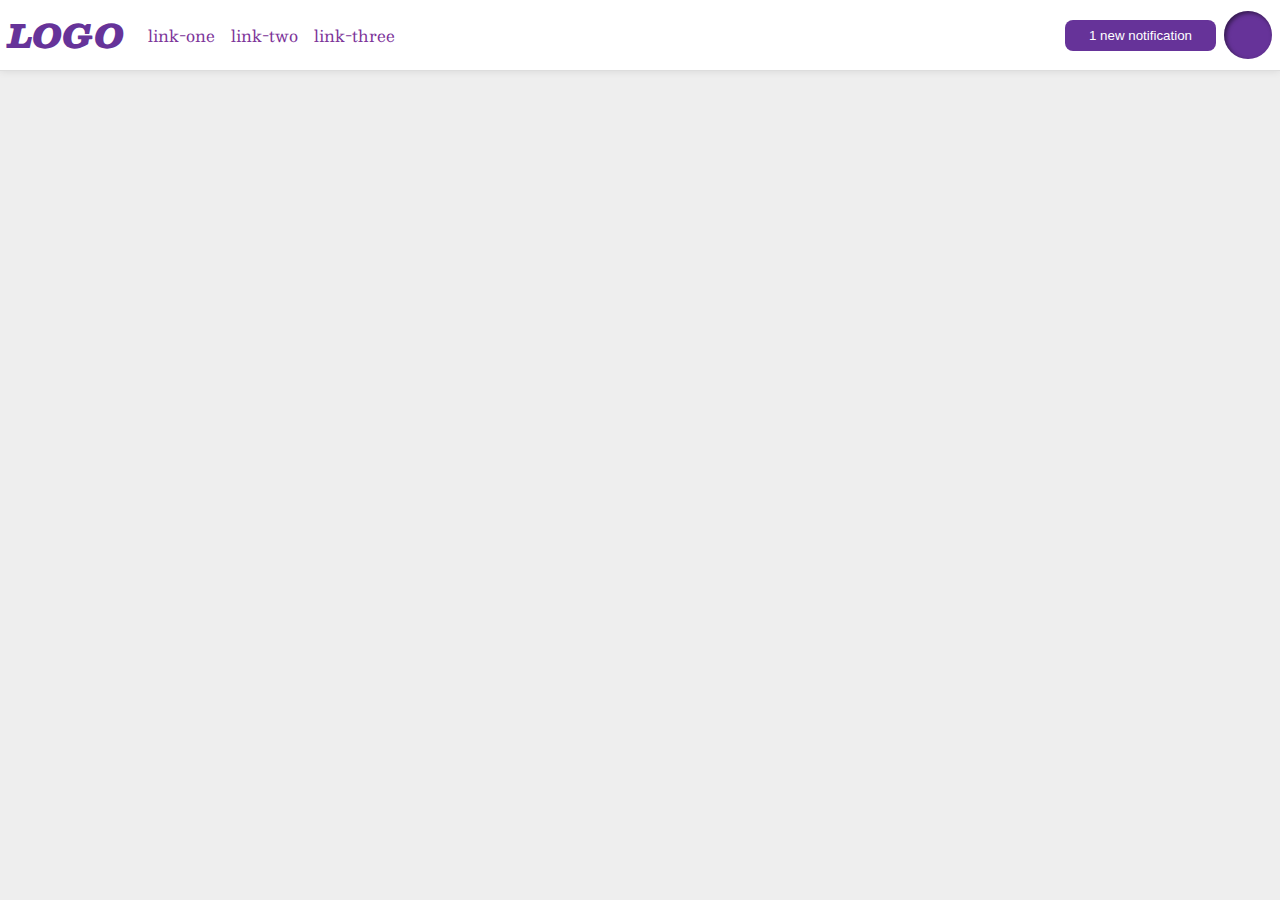
<file: flex/03-flex-header-2/index.html>
<!DOCTYPE html>
<html lang="en">
  <head>
    <meta charset="UTF-8">
    <meta http-equiv="X-UA-Compatible" content="IE=edge">
    <meta name="viewport" content="width=device-width, initial-scale=1.0">
    <title>Flex Header 2</title>
    <link rel="stylesheet" href="style.css">
  </head>
  <body>
    <div class="header">
      <div class="left">
        <div class="logo">
        LOGO
        </div>
        <ul class="links">
          <li><a href="google.com">link-one</a></li>
          <li><a href="google.com">link-two</a></li>
          <li><a href="google.com">link-three</a></li>
        </ul>
      </div>
      <div class="right">
        <button class="notifications">
          1 new notification
        </button>
        <div class="profile-image"></div>
      </div>
    </div>
  </body>
</html>
</file>
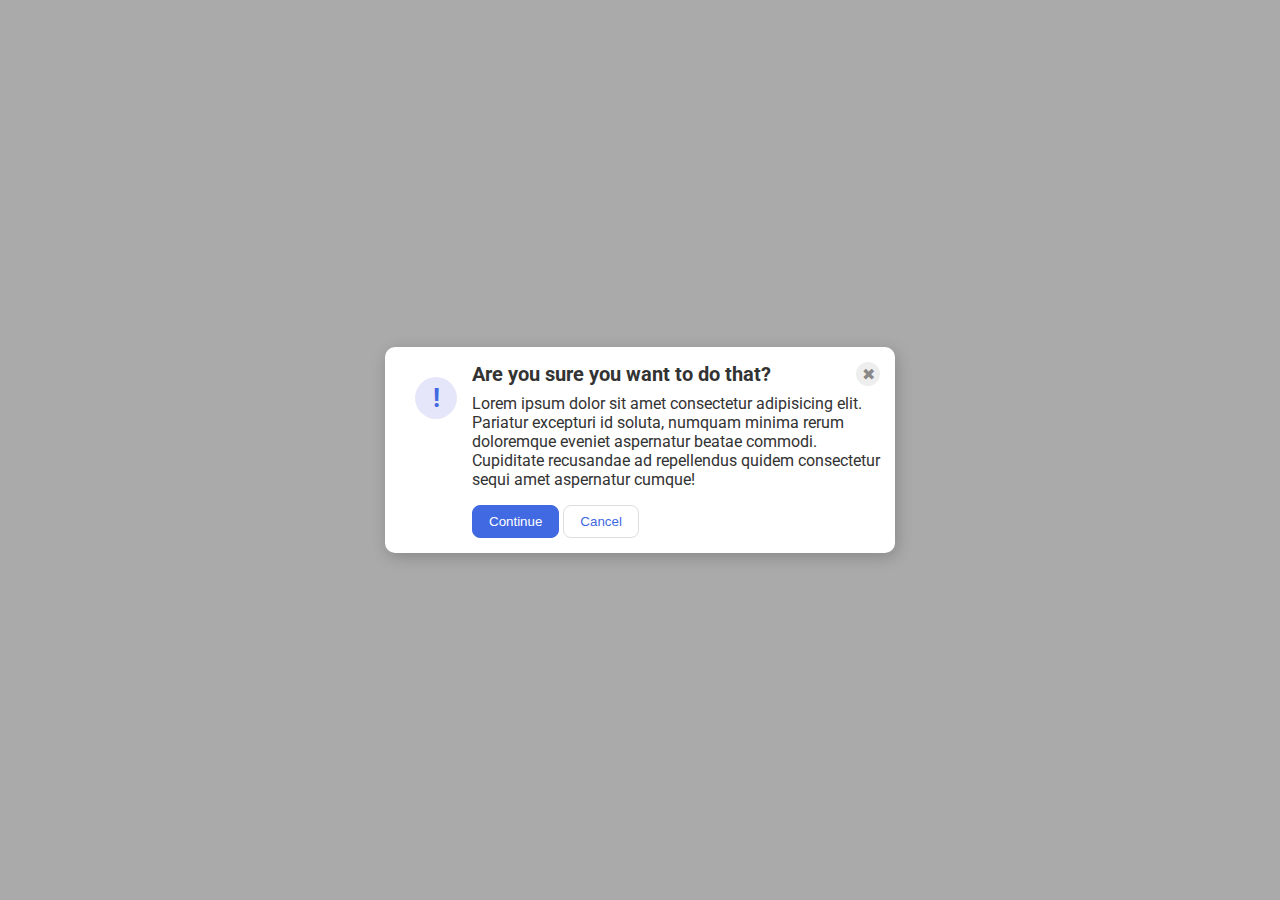
<file: flex/05-flex-modal/index.html>
<!DOCTYPE html>
<html lang="en">
  <head>
    <meta charset="UTF-8">
    <meta http-equiv="X-UA-Compatible" content="IE=edge">
    <meta name="viewport" content="width=device-width, initial-scale=1.0">
    <link rel="stylesheet" href="style.css">
    <title>Modal</title>
  </head>
  <body>
    <div class="modal">
      <div class="icon">!</div>
      <div class="container">
        <div class="header">Are you sure you want to do that?
          <div class="close-button">✖</div>
        </div>
          <div class="text">Lorem ipsum dolor sit amet consectetur adipisicing elit. Pariatur excepturi id soluta, numquam minima rerum doloremque eveniet aspernatur beatae commodi. Cupiditate recusandae ad repellendus quidem consectetur sequi amet aspernatur cumque!</div>
          <button class="continue">Continue</button>
          <button class="cancel">Cancel</button>
        </div>
    </div>
  </body>
</html>
</file>
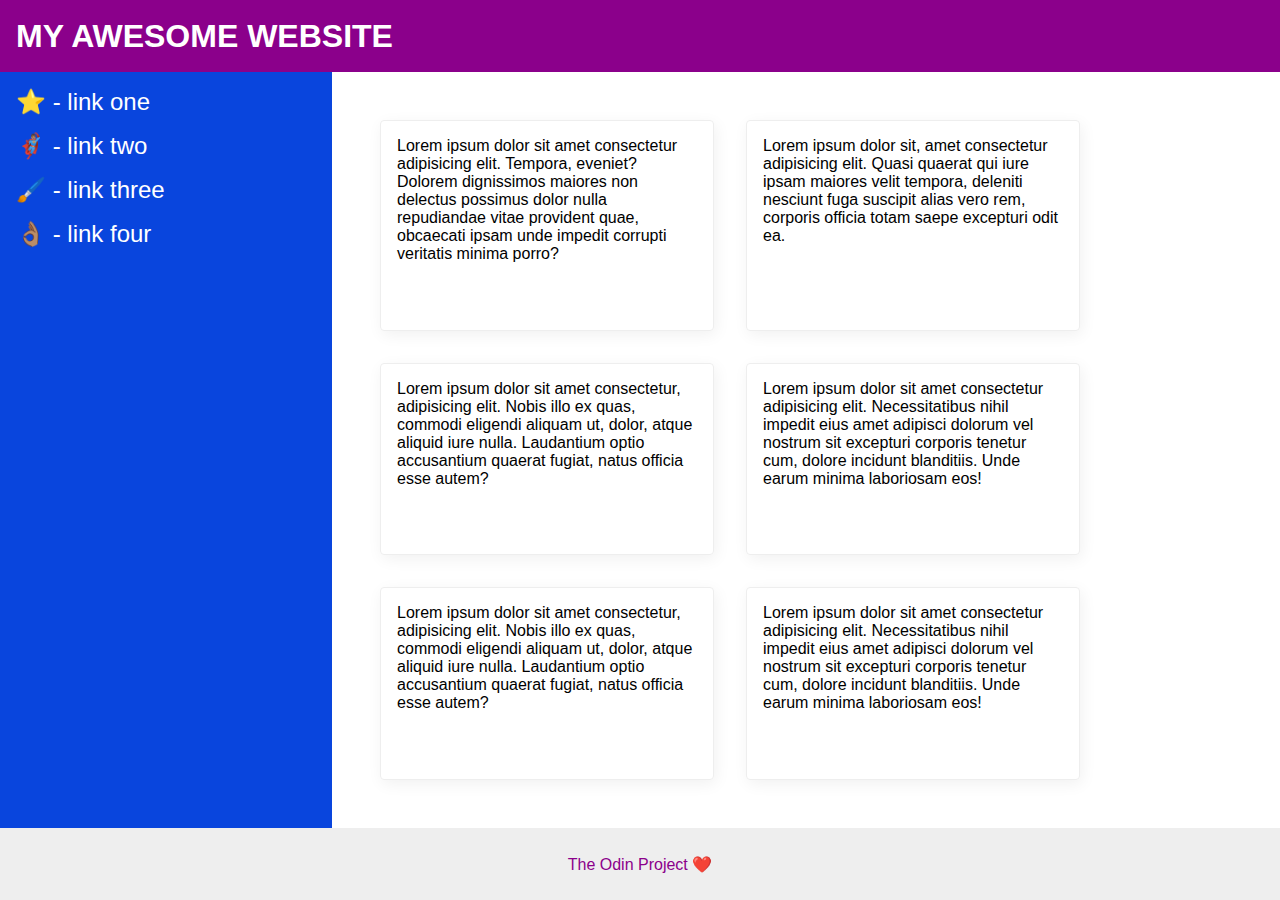
<file: flex/07-flex-layout-2/index.html>
<!DOCTYPE html>
<html lang="en">
  <head>
    <meta charset="UTF-8">
    <meta http-equiv="X-UA-Compatible" content="IE=edge">
    <meta name="viewport" content="width=device-width, initial-scale=1.0">
    <title>The Holy Grail</title>
    <link rel="stylesheet" href="style.css">
  </head>
  <body>
    <div class="header">
      MY AWESOME WEBSITE
    </div>

    <div class="container">
    <div class="sidebar">
      <ul>
        <li><a href="#">⭐ - link one</a></li>
        <li><a href="#">🦸🏽‍♂️ - link two</a></li>
        <li><a href="#">🖌️ - link three</a></li>
        <li><a href="#">👌🏽 - link four</a></li>
      </ul>
    </div>

    <div class="cards">
      <div class="card">Lorem ipsum dolor sit amet consectetur adipisicing elit. Tempora, eveniet? Dolorem dignissimos maiores non delectus possimus dolor nulla repudiandae vitae provident quae, obcaecati ipsam unde impedit corrupti veritatis minima porro?</div>
      <div class="card">Lorem ipsum dolor sit, amet consectetur adipisicing elit. Quasi quaerat qui iure ipsam maiores velit tempora, deleniti nesciunt fuga suscipit alias vero rem, corporis officia totam saepe excepturi odit ea.</div>
      <div class="card">Lorem ipsum dolor sit amet consectetur, adipisicing elit. Nobis illo ex quas, commodi eligendi aliquam ut, dolor, atque aliquid iure nulla. Laudantium optio accusantium quaerat fugiat, natus officia esse autem?</div>
      <div class="card">Lorem ipsum dolor sit amet consectetur adipisicing elit. Necessitatibus nihil impedit eius amet adipisci dolorum vel nostrum sit excepturi corporis tenetur cum, dolore incidunt blanditiis. Unde earum minima laboriosam eos!</div>
      <div class="card">Lorem ipsum dolor sit amet consectetur, adipisicing elit. Nobis illo ex quas, commodi eligendi aliquam ut, dolor, atque aliquid iure nulla. Laudantium optio accusantium quaerat fugiat, natus officia esse autem?</div>
      <div class="card">Lorem ipsum dolor sit amet consectetur adipisicing elit. Necessitatibus nihil impedit eius amet adipisci dolorum vel nostrum sit excepturi corporis tenetur cum, dolore incidunt blanditiis. Unde earum minima laboriosam eos!</div>
    </div>
    </div>

    <div class="footer">
      The Odin Project ❤️
    </div>
  </body>
</html>
</file>
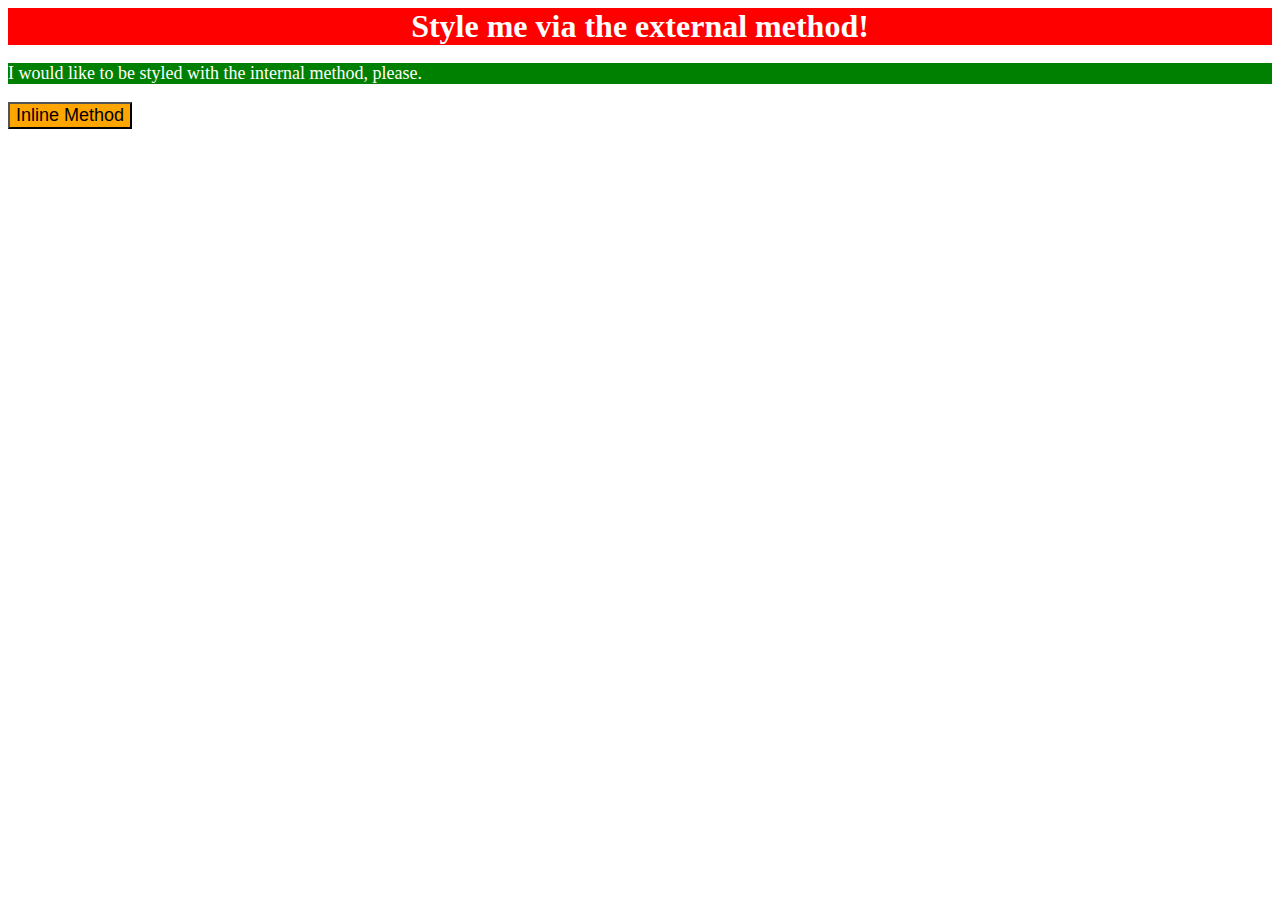
<file: foundations/01-css-methods/index.html>
<!DOCTYPE html>
<html lang="en">
  <head>
    <meta charset="UTF-8">
    <meta http-equiv="X-UA-Compatible" content="IE=edge">
    <meta name="viewport" content="width=device-width, initial-scale=1.0">
    <title>Methods for Adding CSS</title>
    <link rel="stylesheet" href="styles.css">
    <style>
      p {
        color:white;
        background-color: green;
        font-size: 18px;
      }
    </style>
  </head>
  <body>
    <div>Style me via the external method!</div>
    <p>I would like to be styled with the internal method, please.</p>
    <button style="background-color: orange; font-size: 18px;">Inline Method</button>
  </body>
</html>
</file>
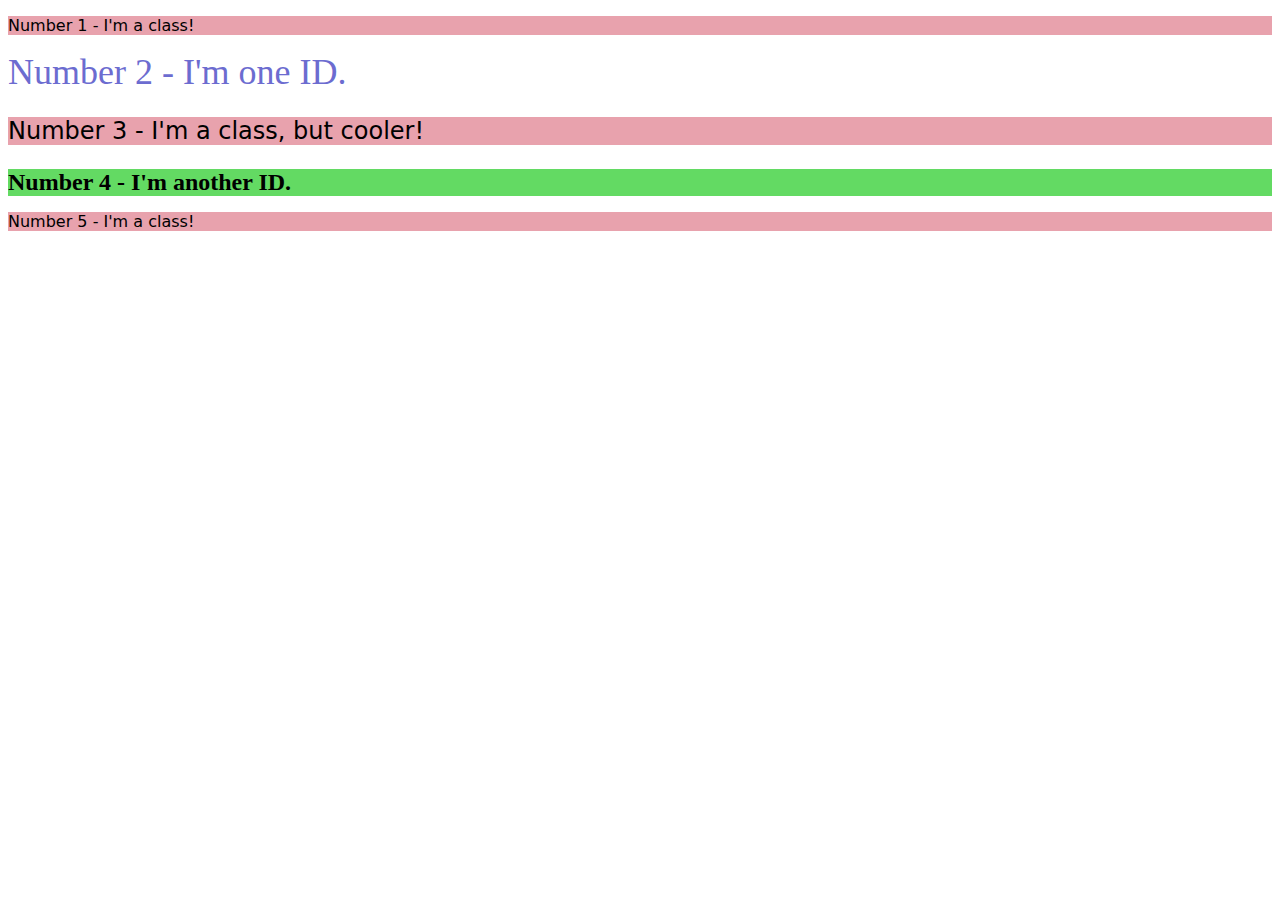
<file: foundations/02-class-id-selectors/index.html>
<!DOCTYPE html>
<html lang="en">
  <head>
    <meta charset="UTF-8">
    <meta http-equiv="X-UA-Compatible" content="IE=edge">
    <meta name="viewport" content="width=device-width, initial-scale=1.0">
    <title>Class and ID Selectors</title>
    <link rel="stylesheet" href="style.css">
  </head>
  <body>
    <p class="odd">Number 1 - I'm a class!</p>
    <div id="two">Number 2 - I'm one ID.</div>
    <p class="odd cool"> Number 3 - I'm a class, but cooler!</p>
    <div id="four">Number 4 - I'm another ID.</div>
    <p class="odd">Number 5 - I'm a class!</p>
  </body>
</html>
</file>
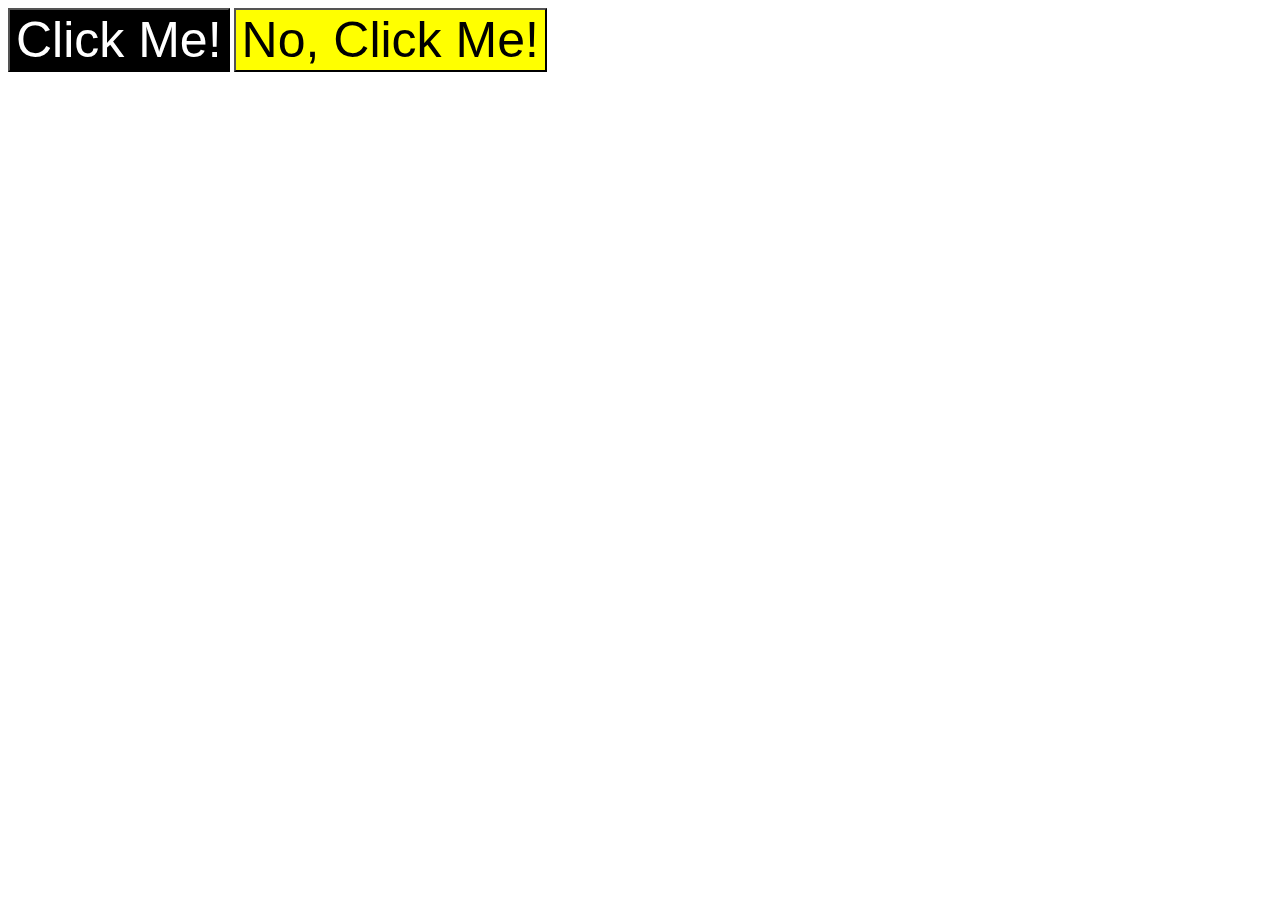
<file: foundations/03-grouping-selectors/index.html>
<!DOCTYPE html>
<html lang="en">
  <head>
    <meta charset="UTF-8">
    <meta http-equiv="X-UA-Compatible" content="IE=edge">
    <meta name="viewport" content="width=device-width, initial-scale=1.0">
    <title>Grouping Selectors</title>
    <link rel="stylesheet" href="style.css">
  </head>
  <body>
    <button class="one" >Click Me!</button>
    <button class="two">No, Click Me!</button>
  </body>
</html>
</file>
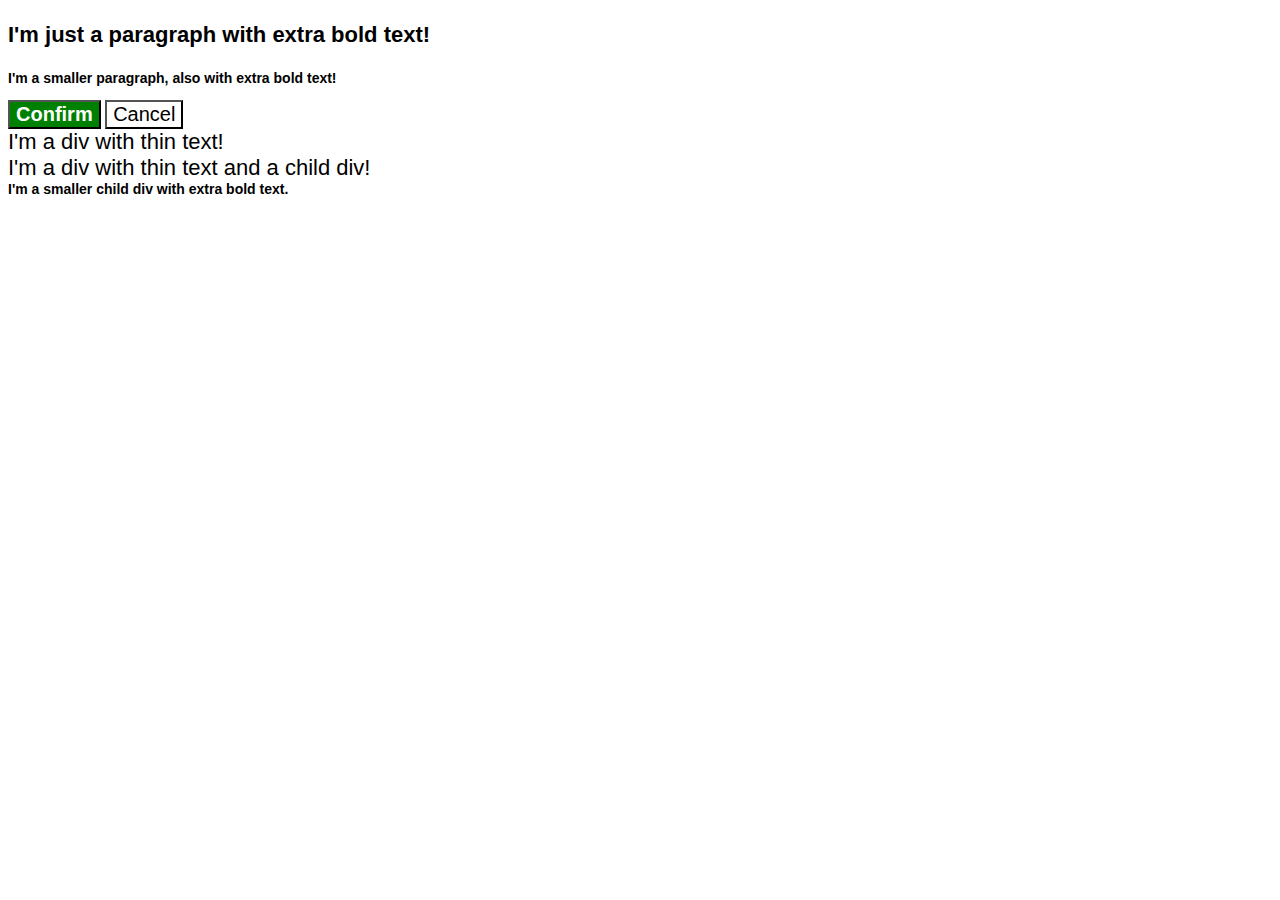
<file: foundations/06-cascade-fix/index.html>
<!DOCTYPE html>
<html lang="en">
  <head>
    <meta charset="UTF-8">
    <meta http-equiv="X-UA-Compatible" content="IE=edge">
    <meta name="viewport" content="width=device-width, initial-scale=1.0">
    <title>Fix the Cascade</title>
    <link rel="stylesheet" href="style.css">
  </head>
  <body>
    <p class="para">I'm just a paragraph with extra bold text!</p>
    <p class="para small-para">I'm a smaller paragraph, also with extra bold text!</p>

    <button id="confirm-button" class="button confirm">Confirm</button>
    <button id="cancel-button" class="button cancel">Cancel</button>

    <div class="text">I'm a div with thin text!</div>
    <div class="text">I'm a div with thin text and a child div!
      <div class="text child">I'm a smaller child div with extra bold text.</div>
    </div>
  </body>
</html>
</file>
<file: flex/03-flex-header-2/style.css>
/* this is some magical font-importing.  
you'll learn about it later. */
@import url('https://fonts.googleapis.com/css2?family=Besley:ital,wght@0,400;1,900&display=swap');

body {
  margin: 0;
  background: #eee;
  font-family: Besley, serif;
  ;
}

.header {
  background: white;
  border-bottom: 1px solid #ddd;
  box-shadow: 0 0 8px rgba(0,0,0,.1);
  display: flex
}

.left {
  display: flex;
  align-items: center;
}

.right {
  display: flex;
  align-items: center;
  gap: 8px;
  margin-left: auto;
  margin-right: 8px;
}

.profile-image {
  background: rebeccapurple;
  box-shadow: inset 2px 2px 4px rgba(0,0,0,.5);
  border-radius: 50%;
  width: 48px;
  height: 48px;
}

.logo {
  color: rebeccapurple;
  font-size: 32px;
  font-weight: 900;
  font-style: italic;
  margin:8px;
  align-items: center;
}

button {
  border: none;
  border-radius: 8px;
  background: rebeccapurple;
  color: white;
  padding: 8px 24px;
}

a {
  /* this removes the line under our links */
  text-decoration: none;
  color: rgb(124, 51, 153);
}

ul {
  list-style-type: none;
  display: flex;
  gap: 16px;
  padding: 0;
  margin-left: 16px;
}
</file>
<file: flex/05-flex-modal/style.css>
@import url('https://fonts.googleapis.com/css2?family=Roboto:wght@400;700&display=swap');

html, body {
  height: 100%;
}

body {
  font-family: Roboto, sans-serif;
  margin: 0;
  background: #aaa;
  color: #333;
  /* I'll give you this one for free lol */
  display: flex;
  align-items: center;
  justify-content: center;
}

.modal {
  background: white;
  width: 480px;
  border-radius: 10px;
  box-shadow: 2px 4px 16px rgba(0,0,0,.2);
  display: flex;
  padding: 15px;
}



.icon {
  color: royalblue;
  font-size: 26px;
  font-weight: 700;
  background: lavender;
  width: 42px;
  height: 42px;
  border-radius: 50%;
  display: flex;
  align-items: center;
  justify-content: center;
  margin: 15px;
  flex-shrink: 0;
  
}
.header{
  display: flex;
  font-weight: bold;
  font-size: 20px;
  margin-bottom:8px;
}

.text{
  margin-bottom: 16px;
}


.close-button {
  background: #eee;
  border-radius: 50%;
  color: #888;
  font-weight: 400;
  font-size: 16px;
  height: 24px;
  width: 24px;
  display: flex;
  align-items: center;
  justify-content: center;
  margin-left: auto;
  
}
.text {
  
}

button {
  padding: 8px 16px;
  border-radius: 8px;
}

button.continue {
  background: royalblue;
  border: 1px solid royalblue;
  color: white;
}

button.cancel {
  background: white;
  border: 1px solid #ddd;
  color: royalblue;
}
</file>
<file: flex/07-flex-layout-2/style.css>
body {
  font-family: -apple-system, BlinkMacSystemFont, 'Segoe UI', Roboto, Oxygen, Ubuntu, Cantarell, 'Open Sans', 'Helvetica Neue', sans-serif;
  margin: 0;
  min-height: 100vh;

  display: flex;
  flex-direction: column;
  justify-content: space-between;
}

.header {
  height: 72px;
  background: darkmagenta;
  color: white;

  font-size: 32px;
  font-weight: 900;
  display: flex;
  align-items: center;
  padding:0 16px;
}

.footer {
  height: 72px;
  background: #eee;
  color: darkmagenta;

  display: flex;
  justify-content: center;
  align-items: center;
}

.sidebar {
  width: 300px;
  background: rgb(9, 69, 221);
  width: 300px;

  display: flex;
  color: white;
  flex:1 0 auto;
  padding: 16px;
}

.card {
  border: 1px solid #eee;
  box-shadow: 2px 4px 16px rgba(0,0,0,.06);
  border-radius: 4px;

  padding:16px;
  margin:16px;
  width: 300px;

}

.cards {
  display: flex;
  padding:32px;
  flex-wrap: wrap;
  
}

.container {
  display: flex;
  flex:1;
}

ul {
  list-style-type: none;
  margin:0;
  padding:0;
  
}

li {
  margin-bottom: 16px;;
}



a {
  text-decoration: none;
  color: white;
  font-size: 24px;
}
</file>
<file: foundations/01-css-methods/styles.css>
div {
  color:white;
  background-color: red;
  font-size: 32px;
  text-align: center;
  font-weight: bold;
}
</file>
<file: foundations/02-class-id-selectors/style.css>
.odd {
  background-color: rgb(232, 162, 173);
  font-family:Verdana,"DejaVu Sans", sans-serif;
}

.cool {
    font-size: 24px;
}

#two {
  color:hsl(240, 52%, 62%);
  font-size: 36px;
}

#four {
  background-color: #63da63;
  font-weight: bold;
  font-size: 24px;
}
</file>
<file: foundations/03-grouping-selectors/style.css>
.one,
.two {
  font-size: 50px;
  font-family:"Helvetica","Times New Roman", sans-serif;
}

.one {
  background-color: #000000;
  color: #ffffff;
}

.two {
  background-color: rgb(255, 255, 0);
}
</file>
<file: foundations/06-cascade-fix/style.css>
body{
  font-family:Arial, Helvetica, sans-serif
}

.para,
.small-para {
  color: hsl(0, 0%, 0%);
  font-weight: 800;
}

.para.small-para {
  font-size: 14px;
  font-weight: 800;
}

.para {
  font-size: 22px;
}

#confirm-button {
  background: green;
  color: white;
  font-weight: bold;
} 

.button {
  background-color: rgb(255, 255, 255);
  color: rgb(0, 0, 0);
  font-size: 20px;
}

.text .child {
  color: rgb(0, 0, 0);
  font-weight: 800;
  font-size: 14px;
}

div.text {
  color: rgb(0, 0, 0);
  font-size: 22px;
  font-weight: 100;
}
</file>
